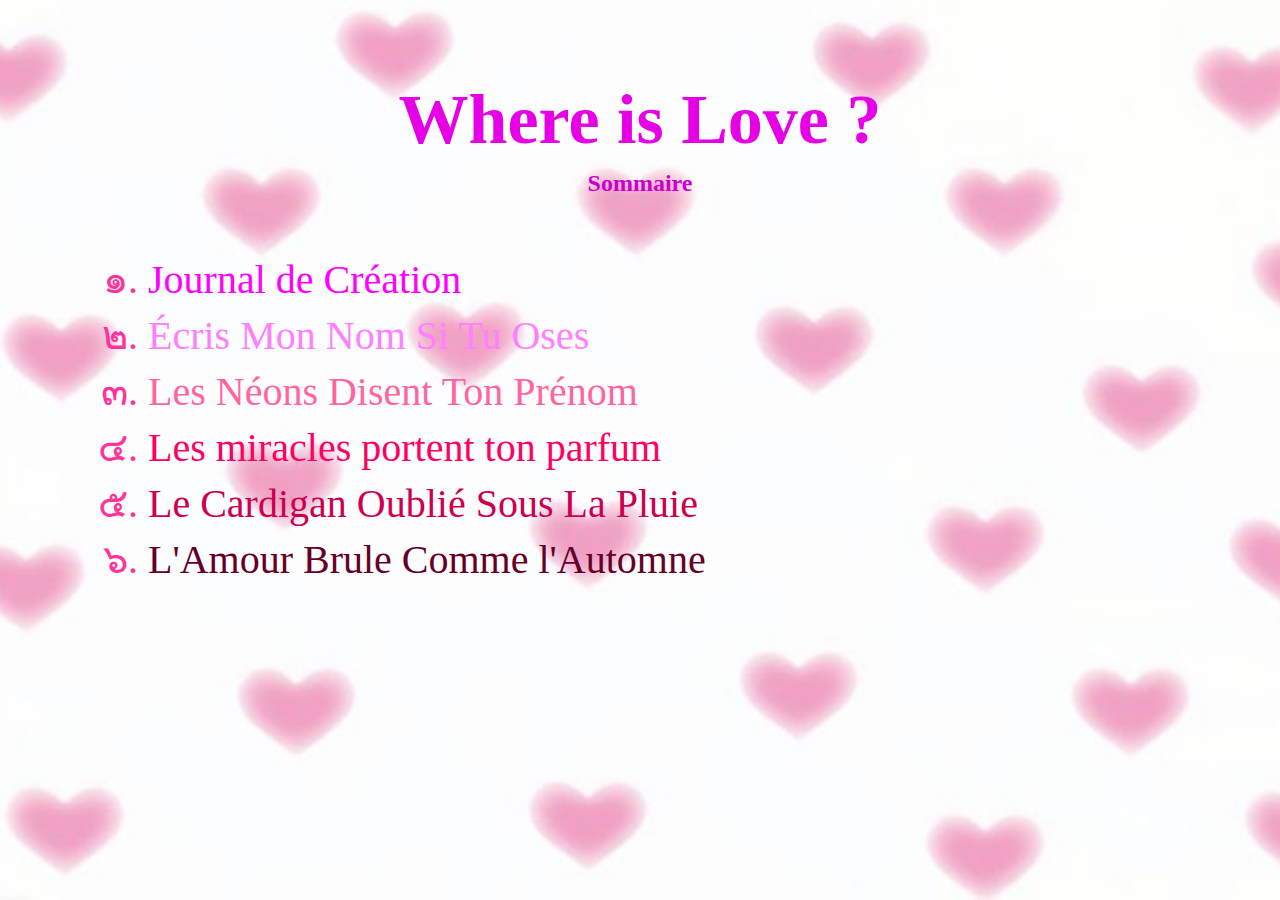
<file: index.html>
<head>
    <meta charset="UTF-8">
    <meta name="auteur" content="RTK.Lara"> 
    <title>Names of Love !</title>
    <link rel="stylesheet" href="style1.css">
    <link rel="stylesheet" media="screen" href="https://fontlibrary.org/face/silverblade" type="text/css"/>
    <link rel="stylesheet" media="screen" href="https://fontlibrary.org/face/great-vibes" type="text/css"/>
</head>
<body class="sommaire">

    <div class="tourne">
        <h1>Where is Love ?</h1>
        <h2>Sommaire</h2>
    </div>

    <ul>
        <li class="Love"><a href="journal.html">Journal de Création</a></li>
        <li class="Amour"><a href="1poeme.html">Écris Mon Nom Si Tu Oses</a></li>
        <li class="Amor"><a href="2poeme.html">Les Néons Disent Ton Prénom</a></li>
        <li class="Amore"><a href="3poeme.html">Les miracles portent ton parfum</a></li>
        <li class="Aishiteru"><a href="4poeme.html">Le Cardigan Oublié Sous La Pluie</a></li>
        <li class="Ichliebedich"><a href="5poeme.html">L'Amour Brule Comme l'Automne</a></li>
    </ul>

</body>
</file>
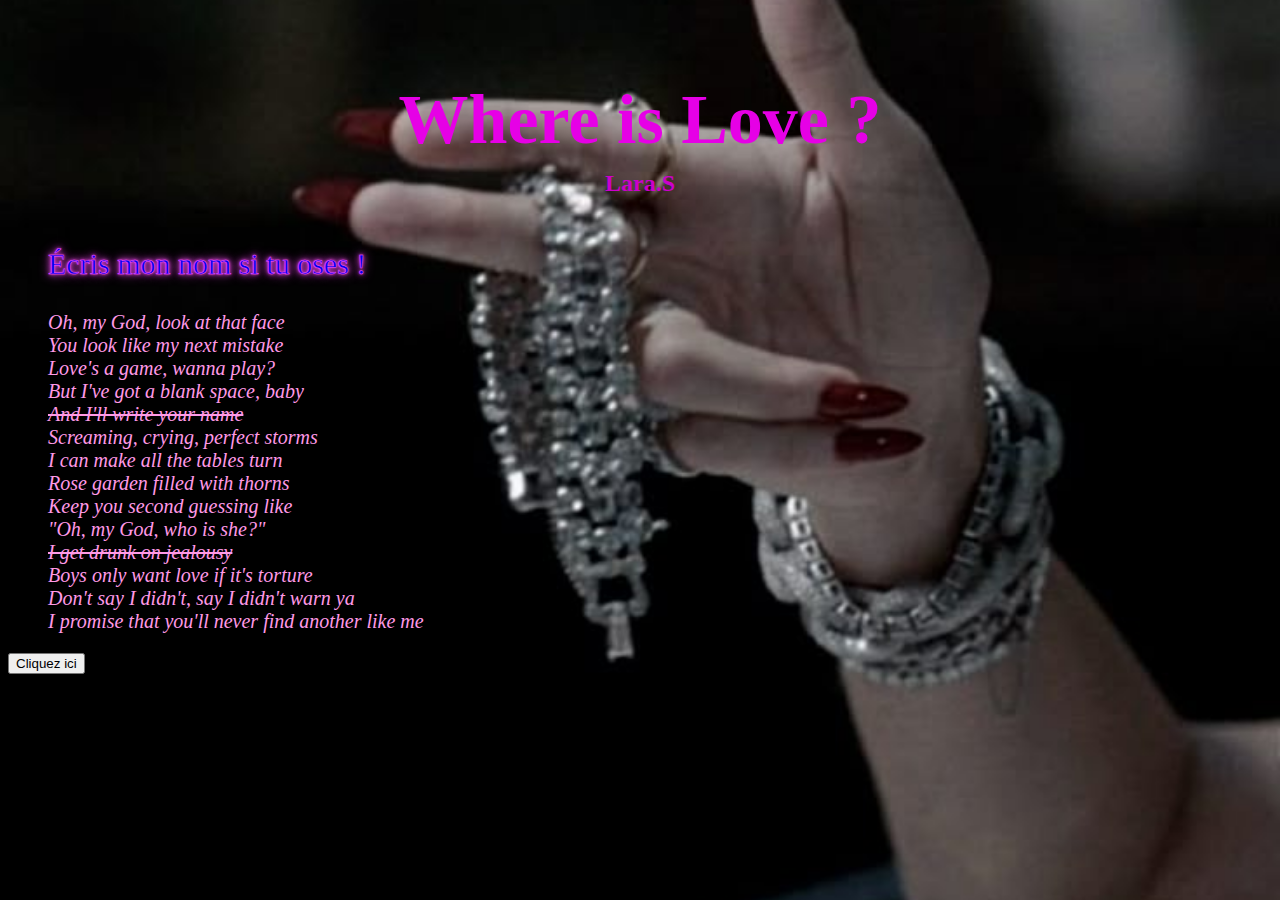
<file: 1poeme.html>
<html>
<head>
	<meta charset="UTF-8">
	<meta name="auteur" content="Lara.S"> 
	<title>Here is Love !</title>
	<link rel="stylesheet" href="style1.css">
	<link rel="stylesheet" media="screen" href="https://fontlibrary.org//face/silverblade" type="text/css"/>
</head>
   
<body class="index">
    <h1>Where is Love ?</h1>
    <h2>Lara.S</h2>

    <p>
        <span class="brillant"><a href="index.html">Écris mon nom si tu oses !</a></span> 
    </p>
    
	<link rel="stylesheet" media="screen" href="https://fontlibrary.org//face/gotica" type="text/css"/>
    <p id="textePoeme" class="pink">
        Oh, my God, look at that face
        <br>
        You look like my next mistake
        <br>
        Love's a game, wanna play? 
        <br>
        But I've got a blank space, baby
        <br>
        <s>And I'll write your name</s>
        <br>
        Screaming, crying, perfect storms
        <br>
        I can make all the tables turn
        <br>
        Rose garden filled with thorns
        <br>
        Keep you second guessing like
        <br>
        "Oh, my God, who is she?"
        <br>
        <s>I get drunk on jealousy</s>
        <br>
        Boys only want love if it's torture
        <br>
        Don't say I didn't, say I didn't warn ya
        <br>
        I promise that you'll never find another like me
        <br>
    </p>

    <button id="toggleBtn">Cliquez ici</button>

    <script>
    const textePoeme = document.getElementById("textePoeme");
    const toggleBtn = document.getElementById("toggleBtn");

    const anglais = textePoeme.innerHTML;

    const francais = `Oh mon Dieu, regarde ce visage<br>
        On dirait ma prochaine erreur<br>
        L'amour est un jeu, tu veux jouer ?<br>
        Mais j'ai un espace vide, bébé<br>
        <s>Et j'écrirai ton nom</s><br>
        Criant, pleurant, tempêtes parfaites<br>
        Je peux faire tourner toutes les tables<br>
        Un jardin de roses rempli d'épines<br>
        Te faire douter à chaque instant comme<br>
        « Oh mon Dieu, qui est-elle ? »<br>
        <s>Je me saoule de jalousie</s><br>
        Les garçons ne veulent l'amour que si c'est de la torture<br>
        Ne dis pas que je ne t'ai pas prévenu<br>
        Je te promets que tu ne trouveras jamais quelqu'un comme moi`;

    let estFrancais = false;

    toggleBtn.addEventListener("click", () => {
        if (!estFrancais) {
            textePoeme.innerHTML = francais;
        } else {
            textePoeme.innerHTML = anglais;
        }
        estFrancais = !estFrancais;
    });
    </script>
</body>
</file>
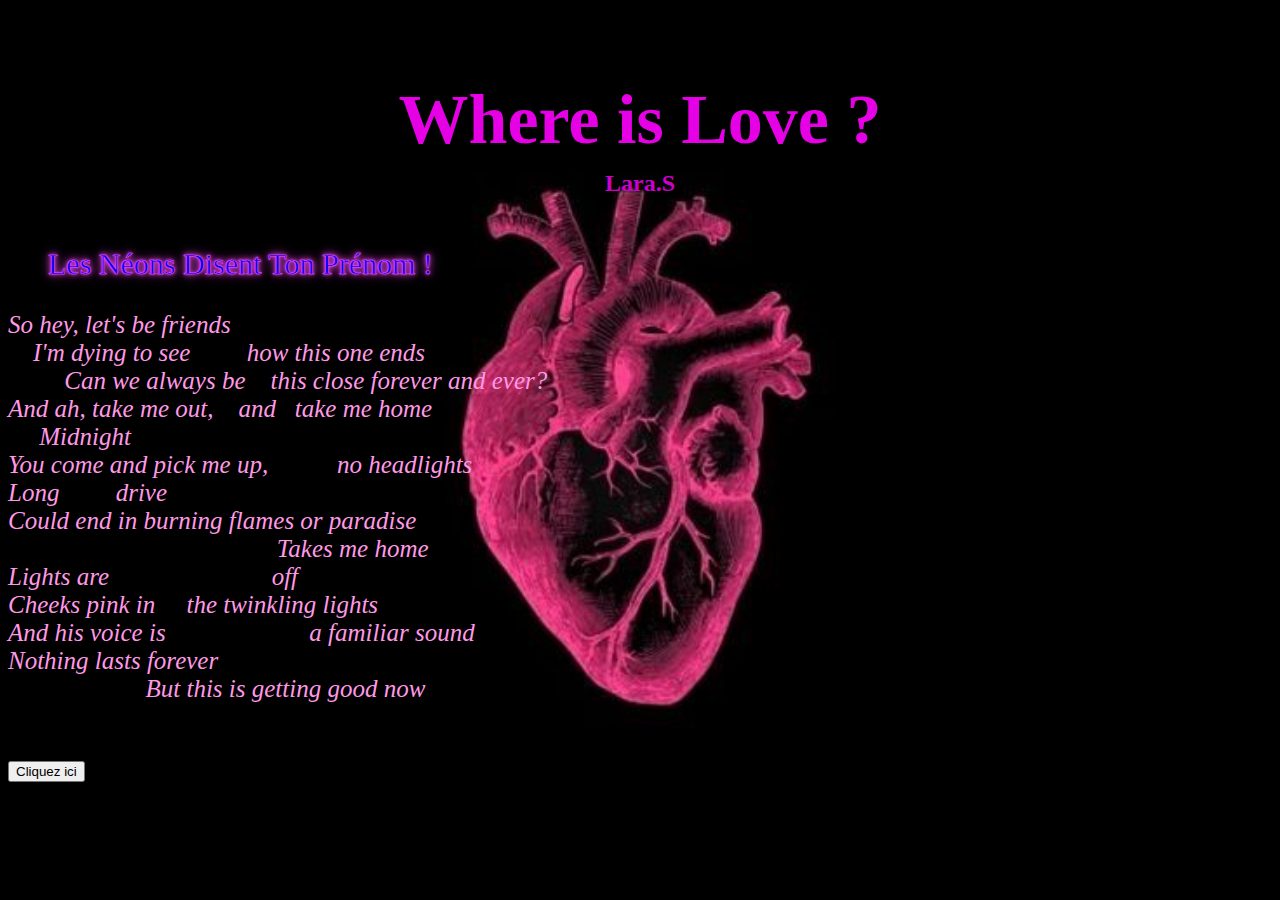
<file: 2poeme.html>
<html>
<head>
	<meta charset="UTF-8">
	<meta name="auteur" content="Lara.S"> 
	<title>Here is Love !</title>
	<link rel="stylesheet" href="style1.css">
	<link rel="stylesheet" media="screen" href="https://fontlibrary.org//face/silverblade" type="text/css"/>
</head>
   
<body class="poeme2">
	<h1>Where is Love ?</h1>
	<h2>Lara.S</h2>

	<p>
		<span class="brillant">
			<a href="index.html">Les Néons Disent Ton Prénom !</a>
		</span>
	</p>

	<link rel="stylesheet" media="screen" href="https://fontlibrary.org//face/happy-time" type="text/css"/>
	<p>
	<pre id="textePoeme" class="pinky">
So hey, let's be friends
    I'm dying to see         how this one ends
         Can we always be    this close forever and ever?
And ah, take me out,    and   take me home
     Midnight
You come and pick me up,           no headlights
Long         drive
Could end in burning flames or paradise
                                           Takes me home
Lights are                          off
Cheeks pink in     the twinkling lights
And his voice is                       a familiar sound
Nothing lasts forever
                      But this is getting good now
	</pre>
	</p>

	<button id="toggleBtn">Cliquez ici</button>

 <script>
	const textePoeme = document.getElementById("textePoeme");
	const toggleBtn = document.getElementById("toggleBtn");

	const anglais = textePoeme.textContent;

	const francais = `Alors hey, soyons amis
    Je meurs d’envie de voir comment ça va finir
         Pouvons-nous toujours rester aussi proches pour toujours et à jamais ?
Et ah, emmène-moi dehors, et ramène-moi à la maison
     Minuit
Tu viens me chercher,           sans phares
Long         trajet
Ça pourrait finir en flammes ardentes ou au paradis
                                           Me ramène à la maison
Les lumières sont                          éteintes
Les joues roses sous     les lumières scintillantes
Et sa voix est                       un son familier
Rien ne dure pour toujours
                      Mais là, ça commence à devenir vraiment bien`;

	let estFrancais = false;

toggleBtn.addEventListener("click", () => {
    if (!estFrancais) {
        textePoeme.textContent = francais;
        toggleBtn.textContent = "Cliquez ici";
    } else {
        textePoeme.textContent = anglais;
        toggleBtn.textContent = "Cliquez ici";
    }
    estFrancais = !estFrancais;
});
 </script>
</body>
</file>
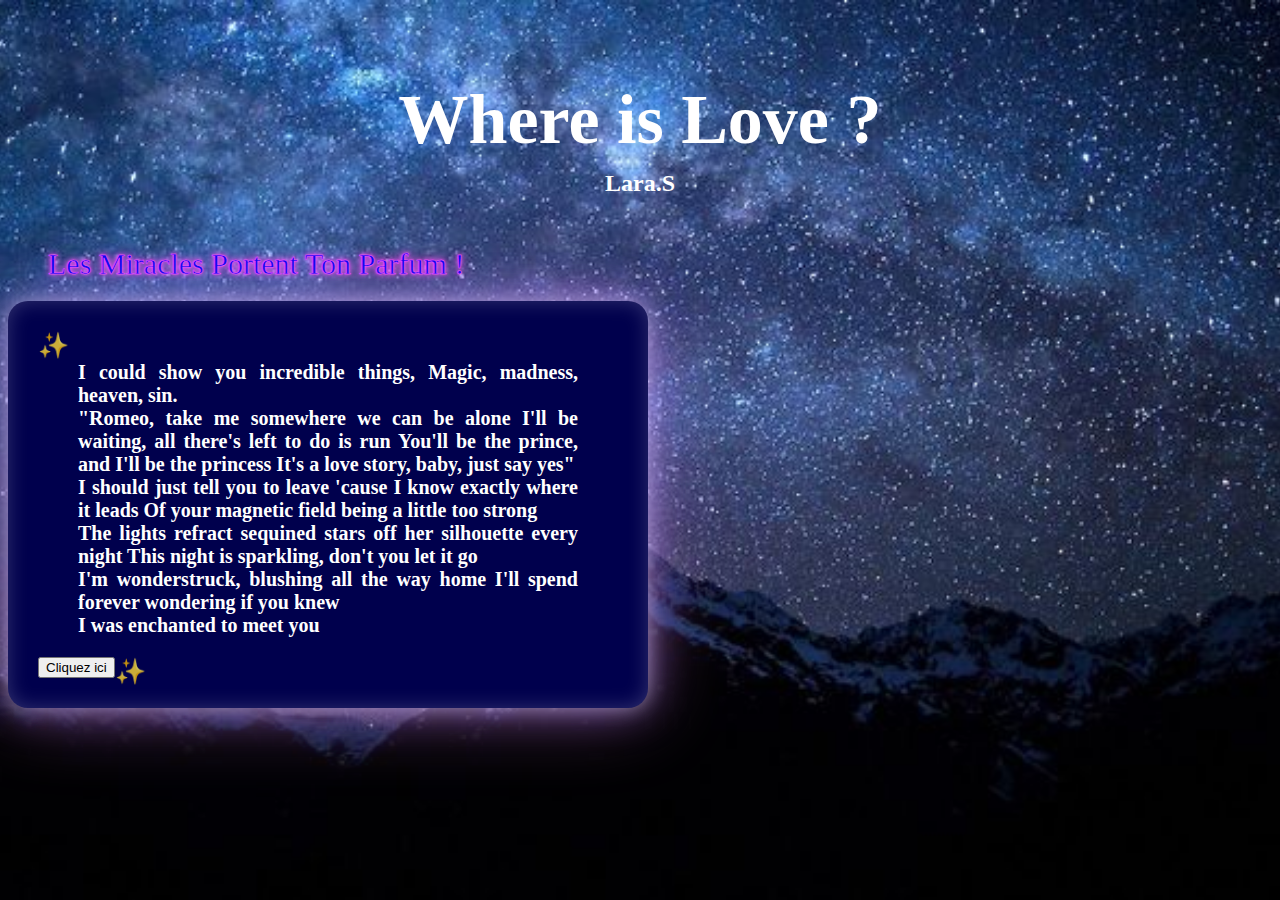
<file: 3poeme.html>
<head>
	<meta charset="UTF-8">
	<meta name="auteur" content="Lara.S"> 
	<title>Here is Love !</title>
	<link rel="stylesheet" href="style1.css">
	<link rel="stylesheet" media="screen" href="https://fontlibrary.org//face/silverblade" type="text/css"/>
</head>
   
<body class="poeme3">
	<h1>Where is Love ?</h1>
	<h2>Lara.S</h2>
	
	<p>
		<span class=brillant><a href="index.html">Les Miracles Portent Ton Parfum !</a></span>
	</p>
	
	<div class="text-gauche">
	
<link rel="stylesheet" media="screen" href="https://fontlibrary.org//face/kaushan-script" type="text/css"/>
<p id="textePoeme" class="violet">
	
I could show you incredible things, Magic, madness, heaven, sin.
<br>
"Romeo, take me somewhere we can be alone I'll be waiting, all there's left to do is run You'll be the prince,
and I'll be the princess It's a love story, baby, just say yes"
<br>
I should just tell you to leave 'cause I know exactly where it leads
Of your magnetic field being a little too strong
<br>
The lights refract sequined stars off her silhouette every night
This night is sparkling, don't you let it go
<br>
I'm wonderstruck, blushing all the way home I'll spend forever wondering if you knew
<br>
I was enchanted to meet you 
</p>						 
						     	      
    <button id="toggleBtn">Cliquez ici</button>

    <script>
    const textePoeme = document.getElementById("textePoeme");
    const toggleBtn = document.getElementById("toggleBtn");

    const anglais = textePoeme.innerHTML;

    const francais = `Je pourrais te montrer des choses incroyables. 
		Magie, folie, paradis, péché.<br>
        « Roméo, emmène-moi quelque part où nous pourrons être seuls 
        J’attendrai, il ne reste plus qu’à s’enfui
        Tu seras le prince, et je serai la princesse
        C’est une histoire d’amour, bébé, dis seulement oui »<br>
        Je devrais juste te dire de partir parce que
        Je sais exactement où tout cela mène<br>
        Ton champ magnétique est un peu trop puissant
        Les lumières reflètent des étoiles scintillantes
        sur sa silhouette chaque nuit<br>
        Cette nuit est étincelante, ne la laisse pas s’échapper<br>
        Je suis éblouie, rougissante jusqu’à la maison
        Je passerai l’éternité à me demander si tu savais<br>
		Que j’étais enchantée de te rencontrer.`;

    let estFrancais = false;

    toggleBtn.addEventListener("click", () => {
        if (!estFrancais) {
            textePoeme.innerHTML = francais;
        } else {
            textePoeme.innerHTML = anglais;
        }
        estFrancais = !estFrancais;
    });
    </script>
</div>
</body>
</file>
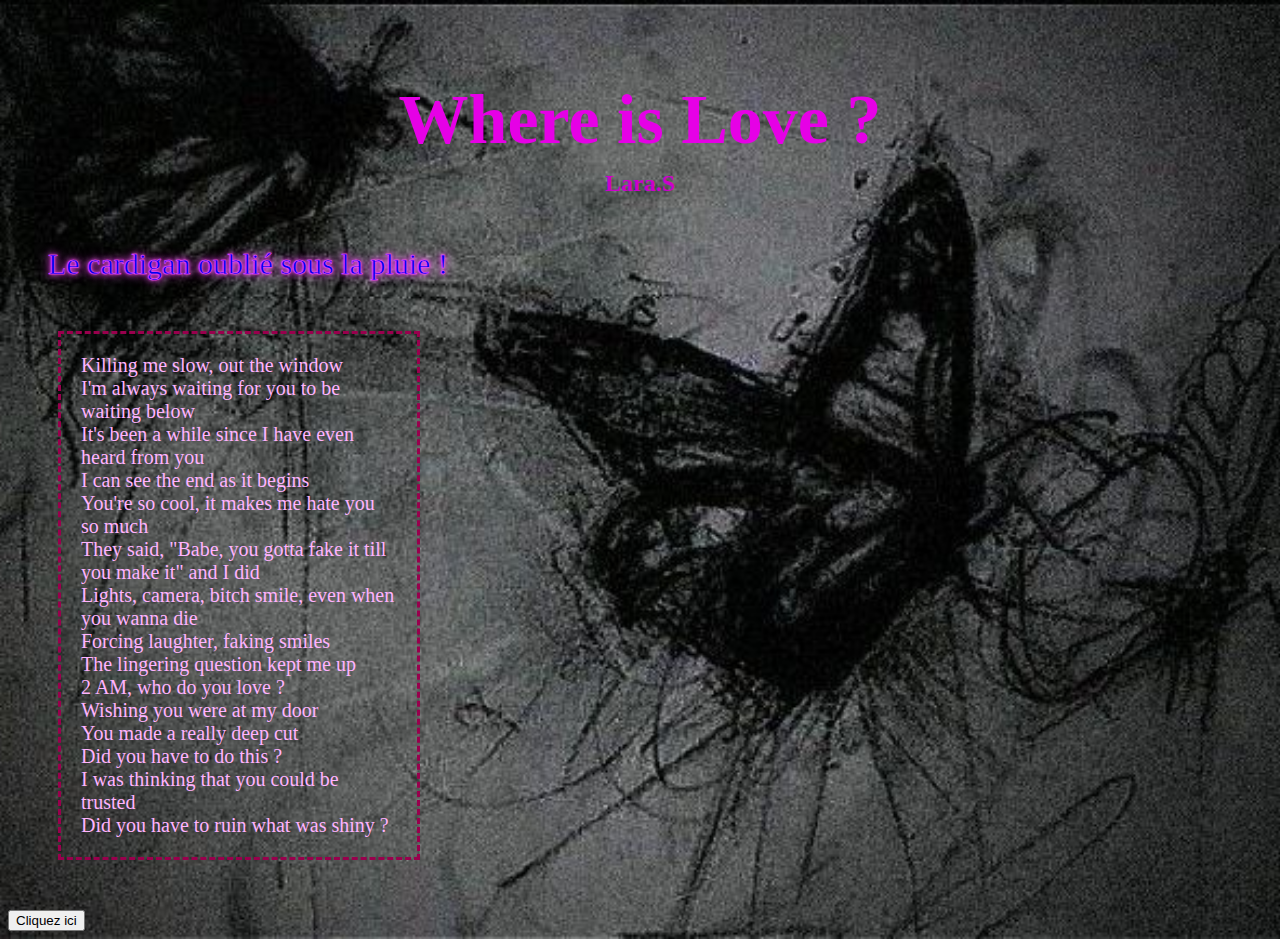
<file: 4poeme.html>
<head>
	<meta charset="UTF-8">
	<meta name="auteur" content="Lara.S"> 
	<title>Here is Love !</title>
	<link rel="stylesheet" href="style1.css">
	<link rel="stylesheet" media="screen" href="https://fontlibrary.org//face/silverblade" type="text/css"/>
</head>
   
<body class="poeme4">
	<h1>Where is Love ?</h1>
	<h2>Lara.S</h2>
	
	<p>
		<span class=brillant><a href="index.html">Le cardigan oublié sous la pluie !</a></span>
	</p>
	
	<p id="textePoeme" class="ligth cadre">
	Killing me slow, out the window
	<br>
	I'm always waiting for you to be waiting below
	<br>
	It's been a while since I have even heard from you
	<br>
	I can see the end as it begins
	<br>
	You're so cool, it makes me hate you so much
	<br>
	They said, "Babe, you gotta fake it till you make it" and I did
	<br>
	Lights, camera, bitch smile, even when you wanna die
	<br>
	Forcing laughter, faking smiles
	<br>
	The lingering question kept me up
	<br>
	2 AM, who do you love ?
	<br>
	Wishing you were at my door
	<br>
	You made a really deep cut
	<br>
	Did you have to do this ?
	<br>
	I was thinking that you could be trusted
	<br>
	Did you have to ruin what was shiny ?
	</p>
	
	 <button id="toggleBtn">Cliquez ici</button>

    <script>
    const textePoeme = document.getElementById("textePoeme");
    const toggleBtn = document.getElementById("toggleBtn");

    const anglais = textePoeme.innerHTML;

    const francais = `Tu me tues lentement, par la fenêtre<br>
       J’attends toujours que tu m’attendes en bas<br>
       Cela fait un moment que je n’ai même pas eu de tes nouvelles<br>
       Je vois la fin au moment où tout commence<br>
       Tu es tellement cool que ça me fait te détester autant<br>
       Ils disaient : « Bébé, faut faire semblant jusqu’à ce que ça marche », et je l’ai fait<br>
       Lumières, caméra, sourire forcé, même quand tu veux mourir<br>
       Forcer les rires, feindre les sourires<br>
       La question qui restait en suspens m’a tenue éveillée<br>
       À 2 heures du matin, qui est-ce que tu aimes ?<br>
       Espérant que tu sois à ma porte<br>
       Tu m’as profondément blessée<br>
       Fallait-il vraiment faire ça ?<br>
       Je pensais que je pouvais te faire confiance<br>
		Fallait-il ruiner ce qui brillait ?`;

    let estFrancais = false;

    toggleBtn.addEventListener("click", () => {
        if (!estFrancais) {
            textePoeme.innerHTML = francais;
        } else {
            textePoeme.innerHTML = anglais;
        }
        estFrancais = !estFrancais;
    });
    </script>
</body>
</file>
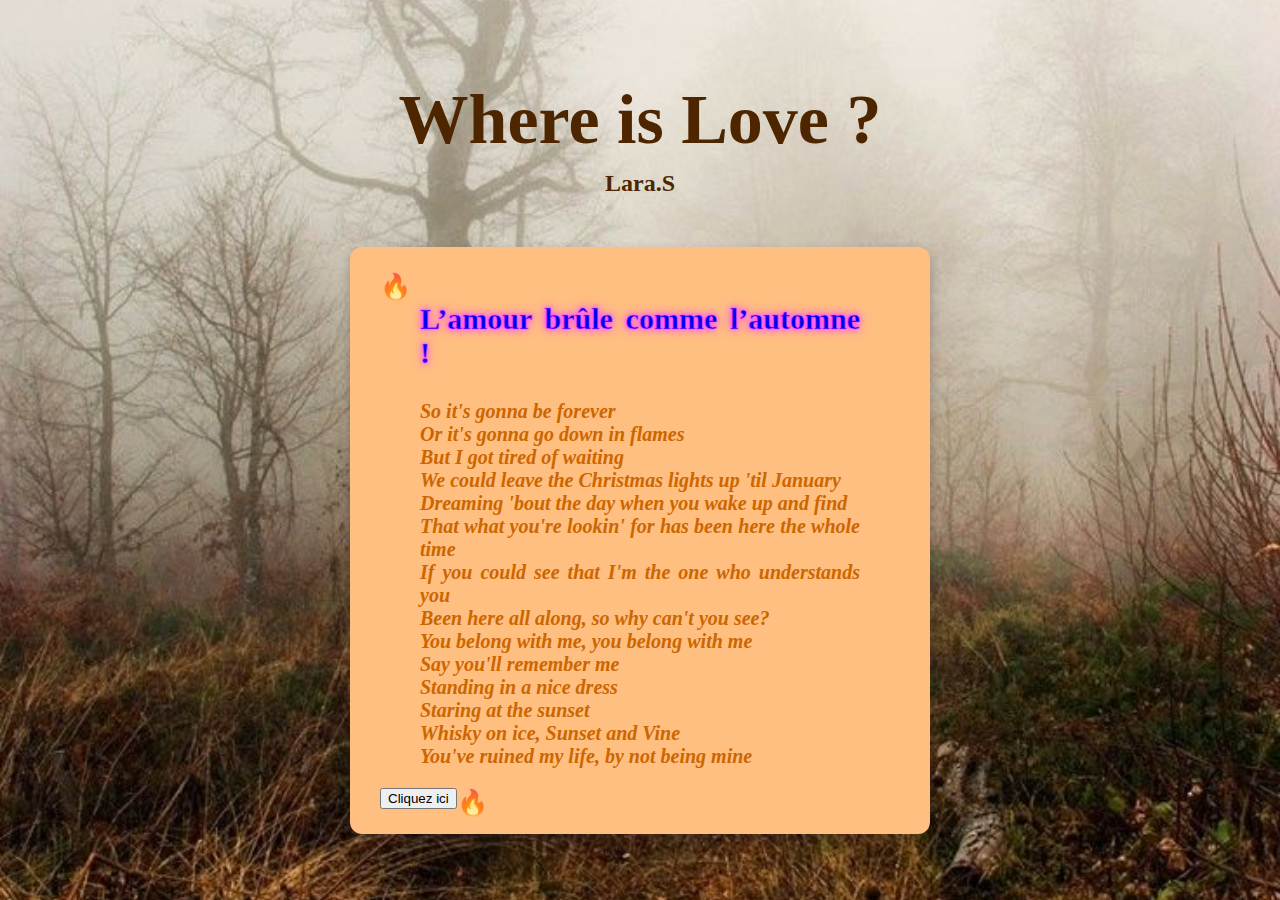
<file: 5poeme.html>
<head>
	<meta charset="UTF-8">
	<meta name="auteur" content="Lara.S"> 
	<title>Here is Love !</title>
	<link rel="stylesheet" href="style1.css">
	<link rel="stylesheet" media="screen" href="https://fontlibrary.org//face/silverblade" type="text/css"/>
</head>
   
<body class="poeme5">
	<h1>Where is Love ?</h1>
	<h2>Lara.S</h2>
	
	<div class="text-gauche2">
	
	<p>
		<span class=brillant><a href="index.html">L’amour brûle comme l’automne !</a></span>
	</p>
	
	
	<link rel="stylesheet" media="screen" href="https://fontlibrary.org//face/brush-lettering-one" type="text/css"/>
	<p id="textePoeme" class="last">
	So it's gonna be forever
	<br>
	Or it's gonna go down in flames
	<br>
	But I got tired of waiting
	<br>
	We could leave the Christmas lights up 'til January
	<br>
	Dreaming 'bout the day when you wake up and find
	<br>
	That what you're lookin' for has been here the whole time
	<br>
	If you could see that I'm the onе who understands you
	<br>
	Been here all along, so why can't you see?
	<br>
	You bеlong with me, you belong with me
	<br>
	Say you'll remember me
	<br>
	Standing in a nice dress
	<br>
	Staring at the sunset
	<br>
	Whisky on ice, Sunset and Vine
	<br>
	You've ruined my life, by not being mine
	</p>
	
	 <button id="toggleBtn">Cliquez ici</button>

  <script>
    const textePoeme = document.getElementById("textePoeme");
    const toggleBtn = document.getElementById("toggleBtn");

    const anglais = textePoeme.innerHTML;

    const francais = `Alors ce sera pour toujours<br>
	Ou ça finira en flammes<br>
	Mais j’en ai eu assez d’attendre<br>
	On pourrait laisser les lumières de Noël jusqu’en janvier<br>
	Rêvant du jour où tu te réveilleras en réalisant<br>
	Que ce que tu cherches a toujours été ici<br>
	Si tu pouvais voir que je suis celle<br>
	Qui te comprend<br>
	Je suis là depuis le début, alors pourquoi ne peux-tu pas voir ?<br>
	Tu es fait pour moi, tu es fait pour moi<br>
	Dis que tu te souviendras de moi<br>
	Debout dans une jolie robe<br>
	Regardant le coucher de soleil<br>
	Whisky sur glace, Sunset and Vine<br>
	Tu as ruiné ma vie, simplement en n’étant pas à moi<br>`;

    let estFrancais = false;

    toggleBtn.addEventListener("click", () => {
        if (!estFrancais) {
            textePoeme.innerHTML = francais;
        } else {
            textePoeme.innerHTML = anglais;
        }
        estFrancais = !estFrancais;
    });
    </script>
	</div>
</body>
</file>
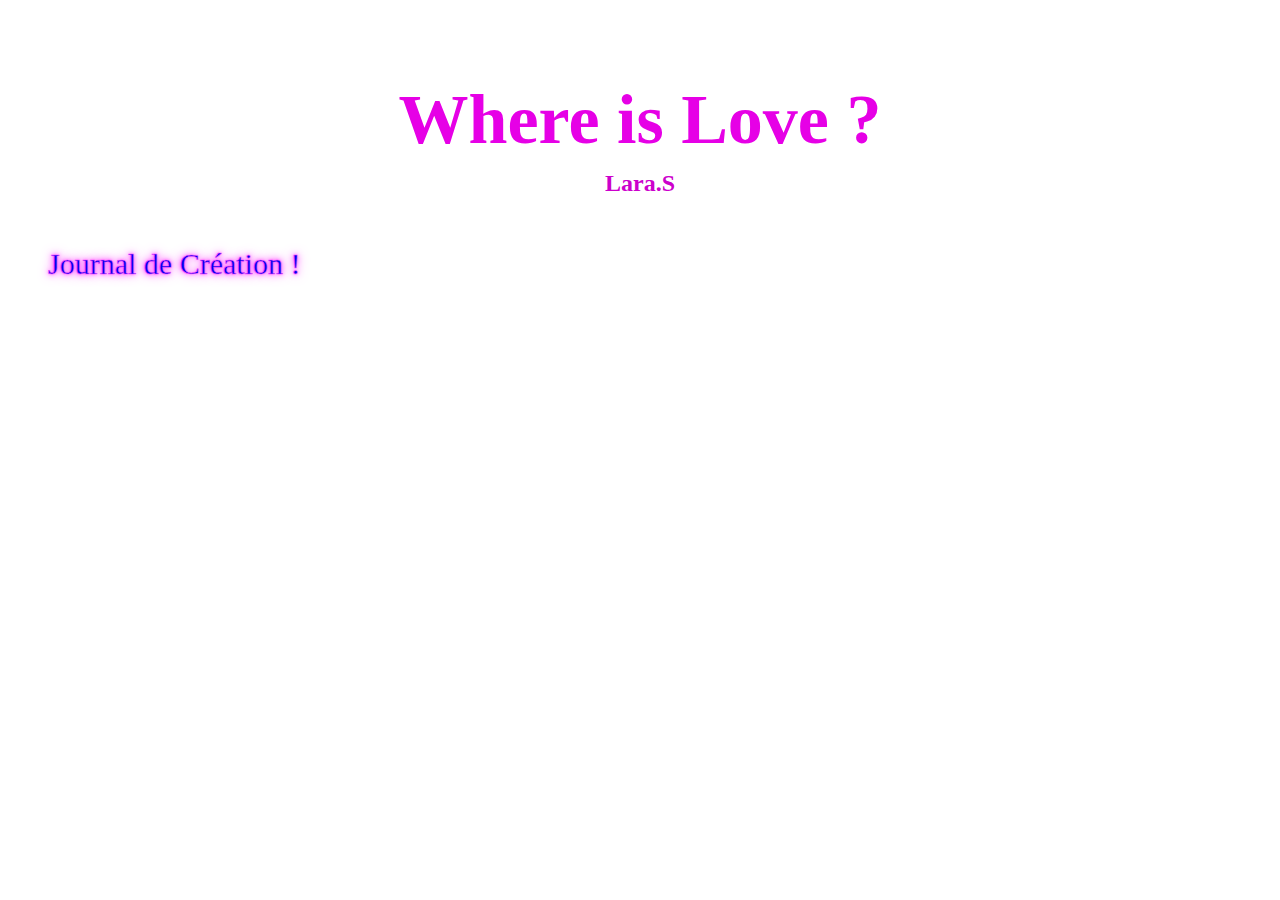
<file: journal.html>
<head>
	<meta charset="UTF-8">
	<meta name="auteur" content="Lara.S"> 
	<title>Here is Love !</title>
	<link rel="stylesheet" href="style1.css">
	<link rel="stylesheet" media="screen" href="https://fontlibrary.org//face/silverblade" type="text/css"/>
</head>
   
<body class="jouranl">
	<h1>Where is Love ?</h1>
	<h2>Lara.S</h2>
	
	<p>
		<span class=brillant><a href="index.html">Journal de Création !</a></span>
	</p>
</file>
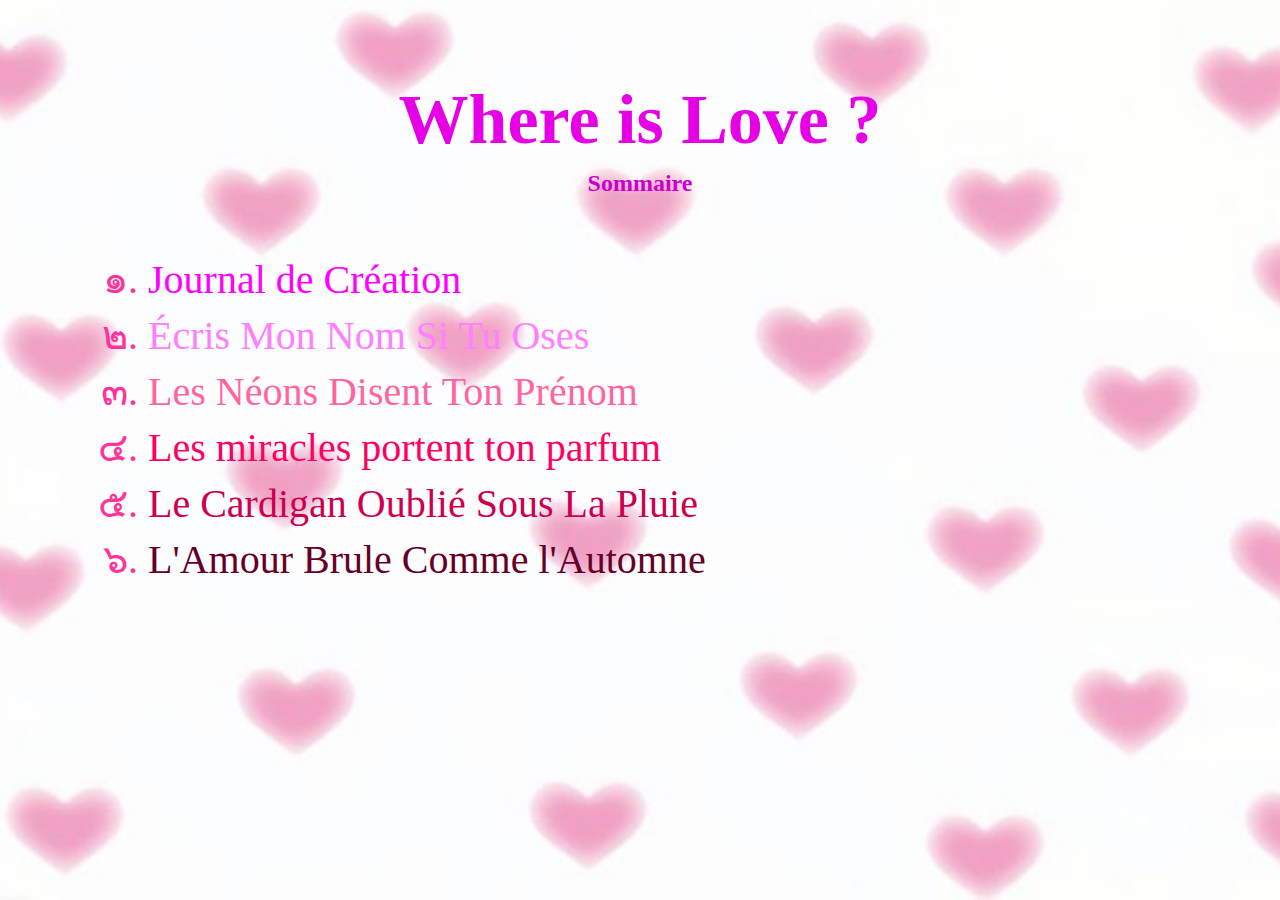
<file: sommaire.html>
<head>
    <meta charset="UTF-8">
    <meta name="auteur" content="RTK.Lara"> 
    <title>Names of Love !</title>
    <link rel="stylesheet" href="style1.css">
    <link rel="stylesheet" media="screen" href="https://fontlibrary.org/face/silverblade" type="text/css"/>
    <link rel="stylesheet" media="screen" href="https://fontlibrary.org/face/great-vibes" type="text/css"/>
</head>
<body class="sommaire">

    <div class="tourne">
        <h1>Where is Love ?</h1>
        <h2>Sommaire</h2>
    </div>

    <ul>
        <li class="Love"><a href="#">Journal de Création</a></li>
        <li class="Amour"><a href="index.html">Écris Mon Nom Si Tu Oses</a></li>
        <li class="Amor"><a href="2poeme.html">Les Néons Disent Ton Prénom</a></li>
        <li class="Amore"><a href="3poeme.html">Les miracles portent ton parfum</a></li>
        <li class="Aishiteru"><a href="4poeme.html">Le Cardigan Oublié Sous La Pluie</a></li>
        <li class="Ichliebedich"><a href="5poeme.html">L'Amour Brule Comme l'Automne</a></li>
    </ul>

</body>
</file>
<file: style1.css>
body.sommaire {
    background-image: url("lover.jpg");
    background-size: cover;
    background-repeat: no-repeat;
    background-position: center;
}

body.index {
	background-image: url("break.jpg");
	background-size: cover;
	background-repeat: no-repeat;
    background-position: center;
}

body.poeme2 {
	background-image: url("neon.jpg");
	background-size: cover;
	background-repeat: no-repeat;
    background-position: center;

}

body.poeme3 {
	background-image: url("luna.jpg");
	background-size: cover;
	background-repeat: no-repeat;
    background-position: center;

}

body.poeme3 h1 {
	color: #ffffff
	
}

body.poeme3 h2 {
	color: #ffffff
	
}



body.poeme4 {
	background-image: url("folklore.jpg");
	background-size: cover;
	background-repeat: no-repeat;
    background-position: center;

}

body.poeme5 {
	background-image: url("feu.jpg");
	background-size: cover;
	background-repeat: no-repeat;
    background-position: center;

}

body.poeme5 h1 {
	color: #4d2600;

}

body.poeme5 h2 {
	color: #4d2600
	
}

h1 {
    text-align: center;
    margin-top: 80px;
    font-size: 70px;
    color: #e600e6;
    font-family: "SilverbladeRegular";
    font-weight: bold;
    font-style: normal;
    margin-bottom: 10px;
}

h2 { 
    text-align: center;
    font-family: "Papyrus";
    margin-top: 10px;
    color: #cc00cc;
    margin-bottom: 50px;
}

p {
    margin-left: 40px;
    margin-right: 40px;
    margin-top: 30px;
    font-family: "Garamond";
    color: #2d062d;
    margin-bottom: 20px;
    font-size: 20px;
}

ul {
    margin-left: 100px;
    list-style-type: thai;
    font-family: "GreatVibesRegular";
    font-size: 40px;
	color: #ff3399;
}


li.Love a {
    color:#ff00ff;
}


li.Amour a {
    color: #ff80ff
	
}

li.Amor a {
    color: #ff66a1;
	
}

li.Amore a {
    color: #ff0062;
}

li.Aishiteru a {
    color: #cc004e;
}

li.Ichliebedich a  { 
    color: #660027;
}


a:link {
    text-decoration: none;
}

a:visited {
    text-decoration: none;
}

a:hover {
    text-shadow: 0 0 5px #fff, 0 0 10px #fff;
}


li.Love a:hover {
    color: #cc0066;
    text-shadow: 0 0 5px #ff66aa, 0 0 10px #ff99cc;
}

li.Amour a:hover {
    color: #b3005c;
    text-shadow: 0 0 5px #ff66c7, 0 0 10px #ff99dd;
}

li.Amor a:hover {
	color: #99004d;
    text-shadow: 0 0 5px #ff66d9, 0 0 10px #ffb0e6;
	
}

li.Amore a:hover {
    color: #80003f;
    text-shadow: 0 0 5px #ff66dd, 0 0 10px #ffb3e8;
}

li.Aishiteru a:hover {
    color: #660033;
    text-shadow: 0 0 5px #ff66e6, 0 0 10px #ffc2f2;

}

li.Ichliebedich a:hover {
   color: #4d0026;
    text-shadow: 0 0 5px #ff66f0, 0 0 10px #ffd6f7;
}


.tourne:hover {
    transform: rotate(180deg);
    letter-spacing: 10px;
}


.brillant {
    font-size: 30px;
    color: #e60000;
    -webkit-text-stroke: 0.5px #ff4dff; 
    text-shadow:
        0 0 3px #ff4dff,
        0 0 6px #ff4dff,
        0 0 12px #ff4dff;
}



.pink {
	color: #ff99e6;
	font-family: 'GothicaBookOblique';
	font-weight: normal;
	font-style: italic;
	text-align: justify;

}

.pinky {
	color: #ff99e6;
	font-family: 'HappyTimeTwo';
    font-style: italic;
    font-size: 25px;
}

.violet {
	color: #ffffff;
	font-family: 'KaushanScriptRegular';
    font-size: 20px;
    font-style: normal;

}

.ligth {
	color: #ffb3ff; 

}

.last {
	color: #cc6600; 
	font-family: 'BrushLetteringOneBoldItalic';
    font-weight: bold;
    font-style: italic;
	text-align: justify;

}


.text-gauche {
    width: 580px;
    padding: 30px;
    background: #00004d;
    color: white;
    font-weight: bold;
    position: relative;
    border-radius: 20px;
    text-align: justify;
    font-size: 18px;
    overflow: hidden;
	
	 box-shadow:
        0 0 20px rgba(255, 255, 255, 0.4),
        0 0 40px rgba(153, 102, 255, 0.5),
        0 0 80px rgba(255, 153, 255, 0.4),
        inset 0 0 20px rgba(255, 255, 255, 0.2);
}

.text-gauche::before,
.text-gauche::after {
    content: "✨";
    position: absolute;
    font-size: 25px;
    animation: sparkle 3s infinite ease-in-out;
    opacity: 0.8;
    pointer-events: none;
}

@keyframes sparkle {
    0%   { transform: scale(0.7) translateY(0); opacity: 0.6; }
    50%  { transform: scale(1.2) translateY(-10px); opacity: 1; }
    100% { transform: scale(0.7) translateY(0); opacity: 0.6; }
}

.text-gauche2 {
	width: 520px; 
	min-height: 100px;
	background-color: #ffbf80; 
	padding: 25px 30px; 
	border-radius: 12px;
	box-shadow: 0 6px 12px rgba(45, 34, 34, 0.3); 
	text-align: justify;
	font-size: 17px; 
	font-weight: bold; 
	margin: 0 auto;
	
}

.text-gauche2::before, 
.text-gauche2::after {
	 content: "🔥";
    position: absolute;
    font-size: 25px;
    animation: sparkle 3s infinite ease-in-out;
    opacity: 0.8;
    pointer-events: none;

}


.barre {
    text-decoration: line-through;
}

p.cadre {
	border-style: dashed; 
	border-color: #99004d;
	padding: 20px; 
	margin: 50px;
	width: 25%; 

}
</file>
